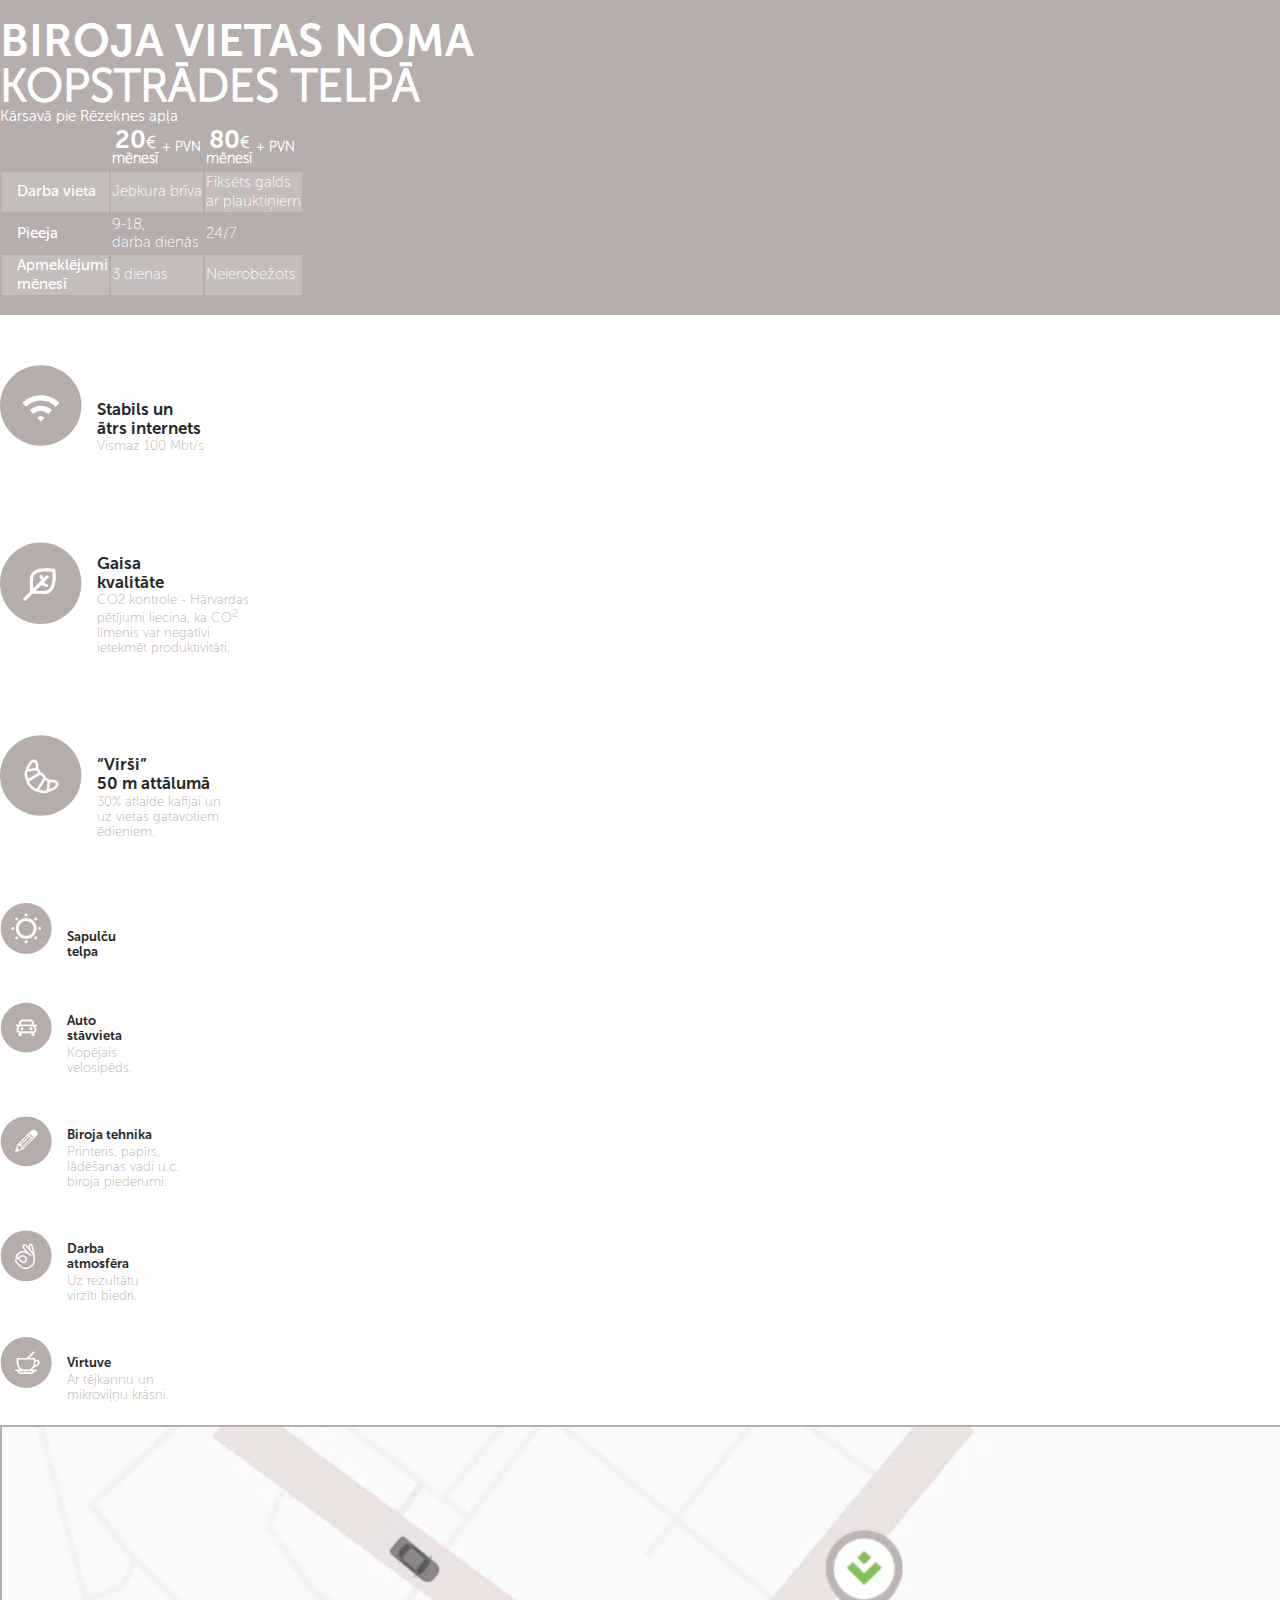
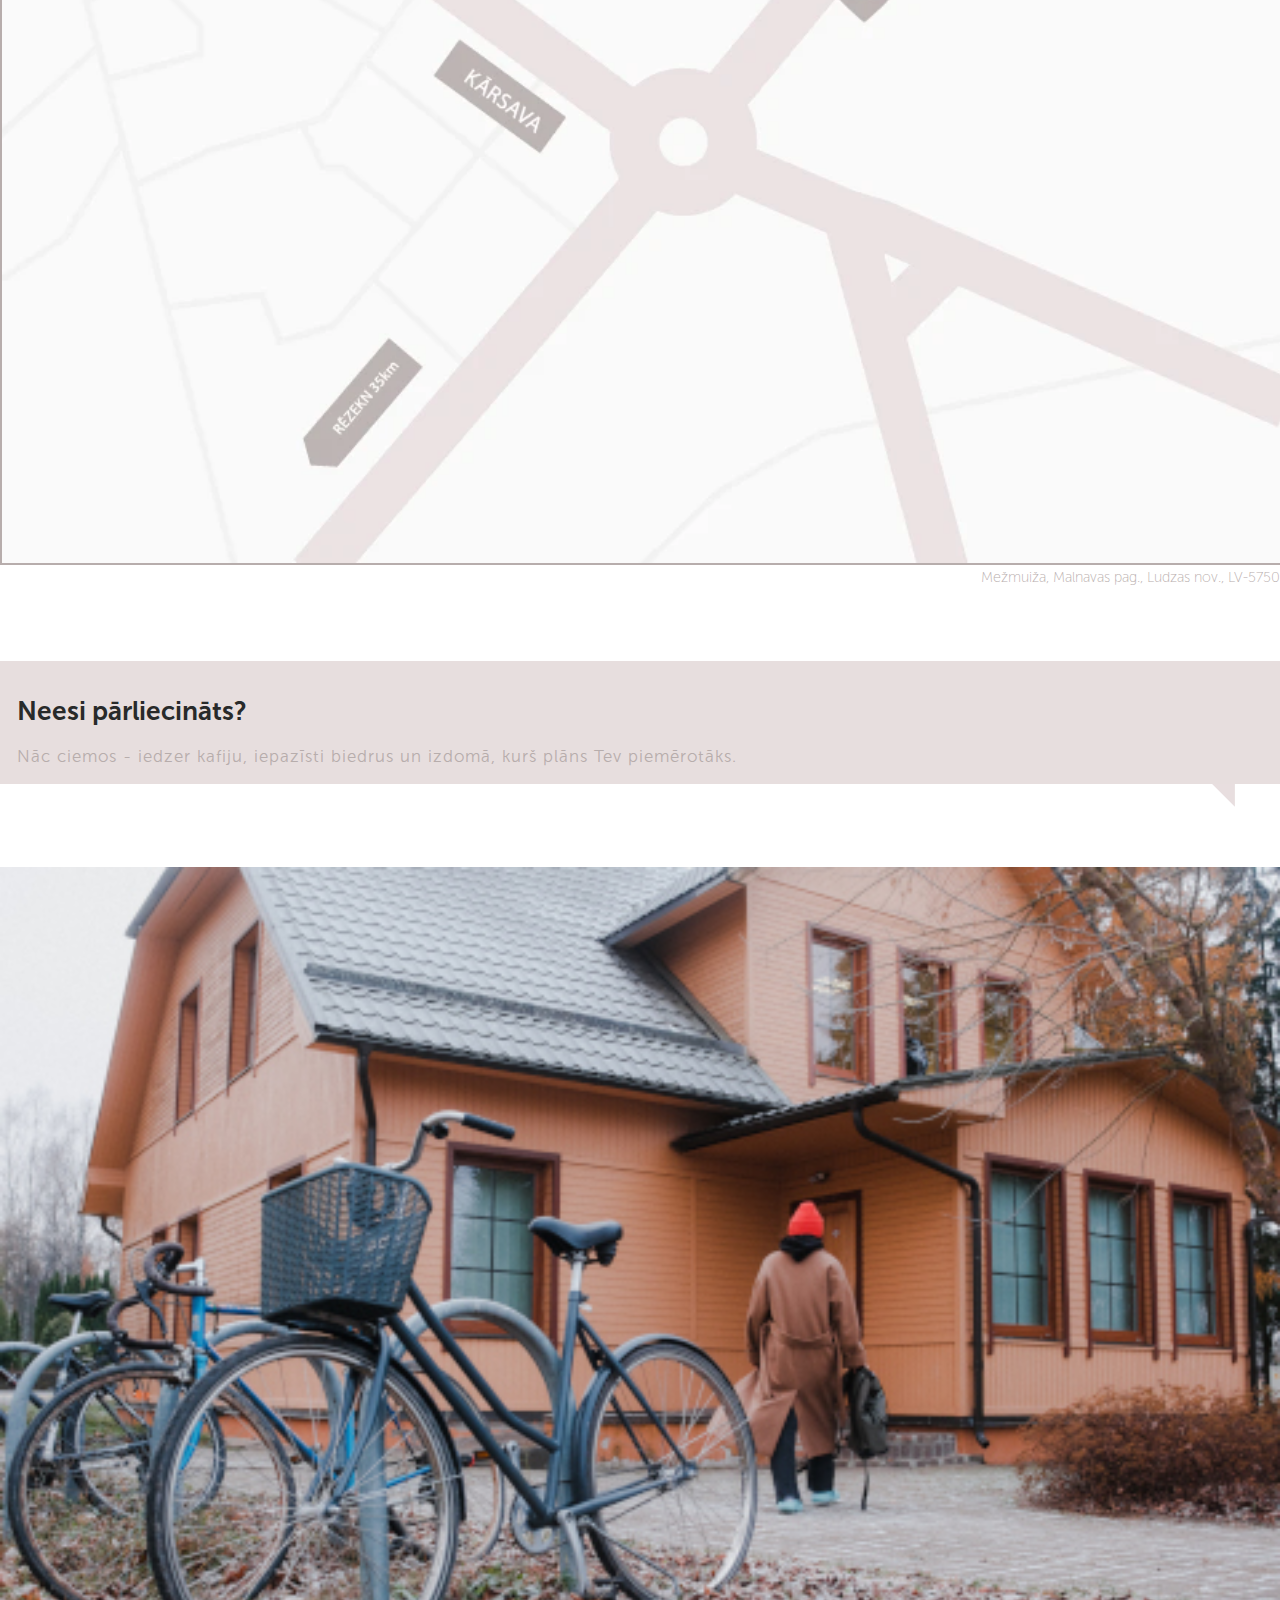
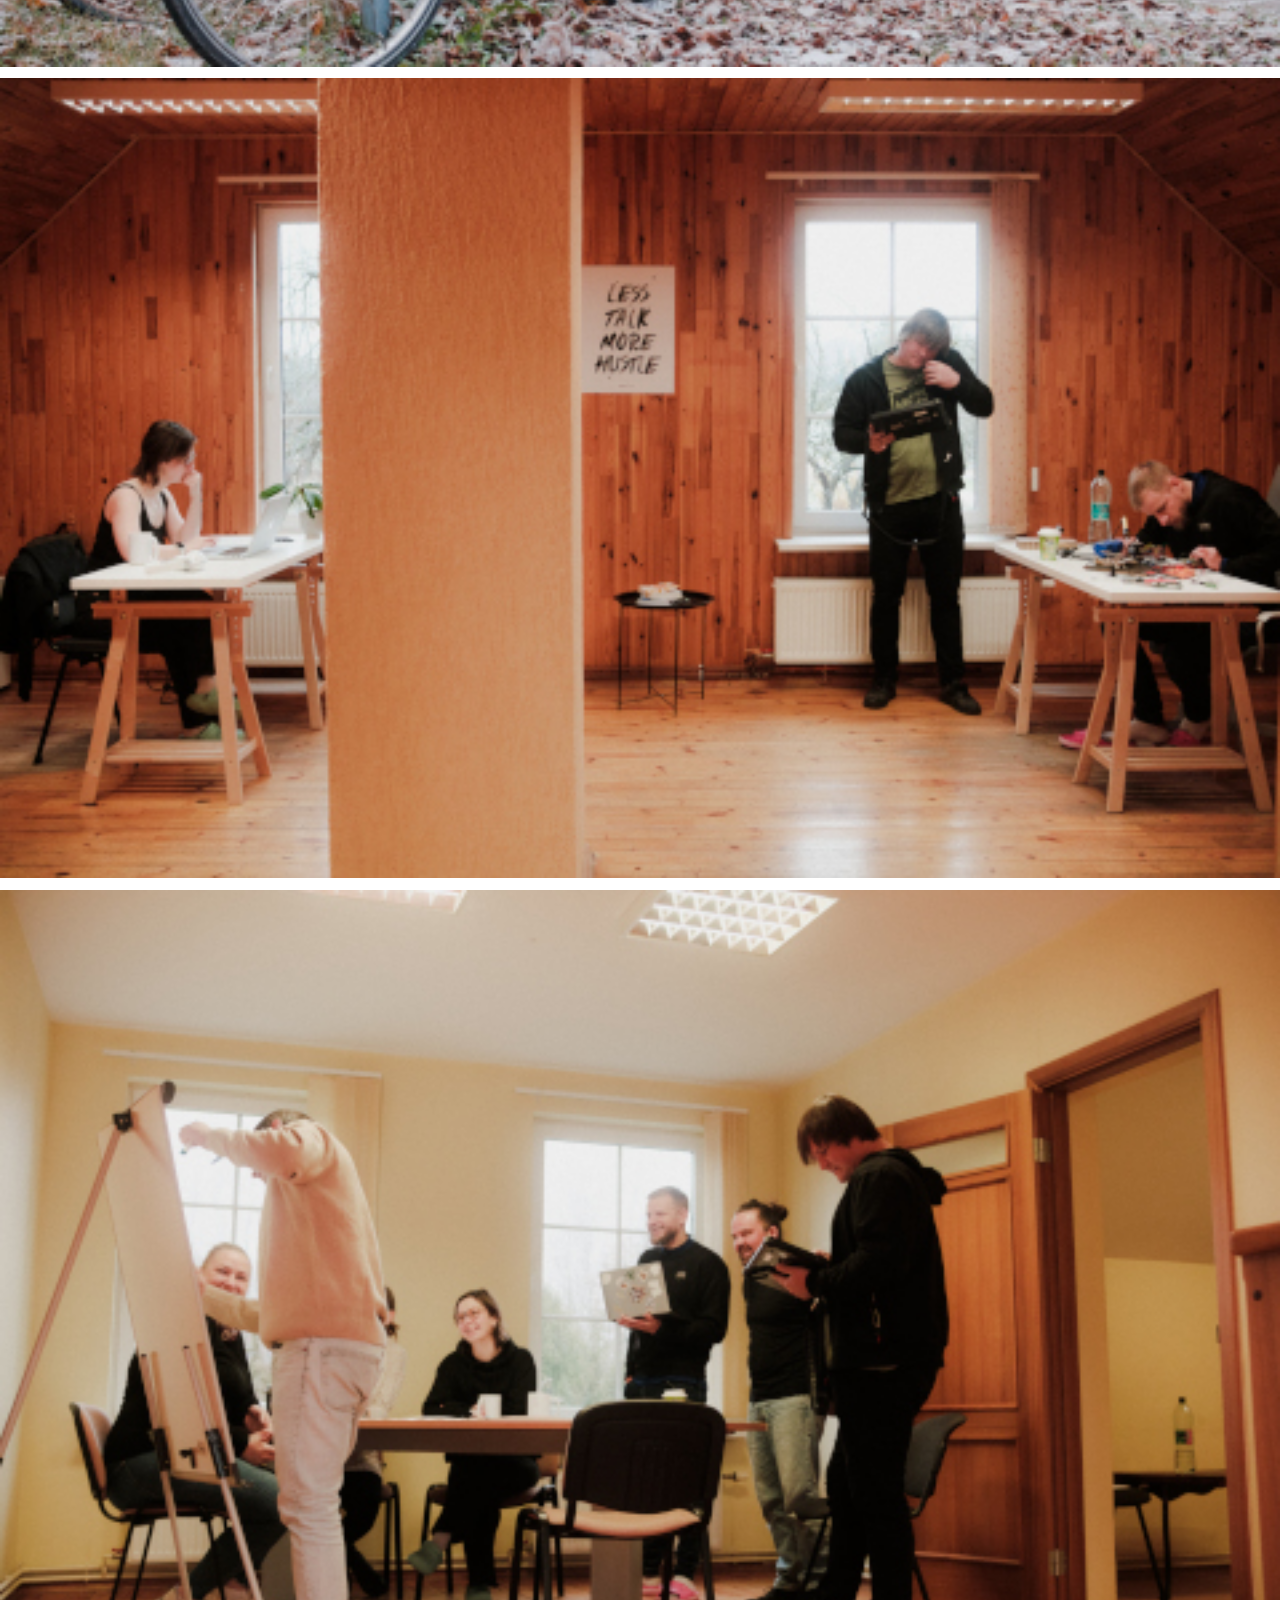
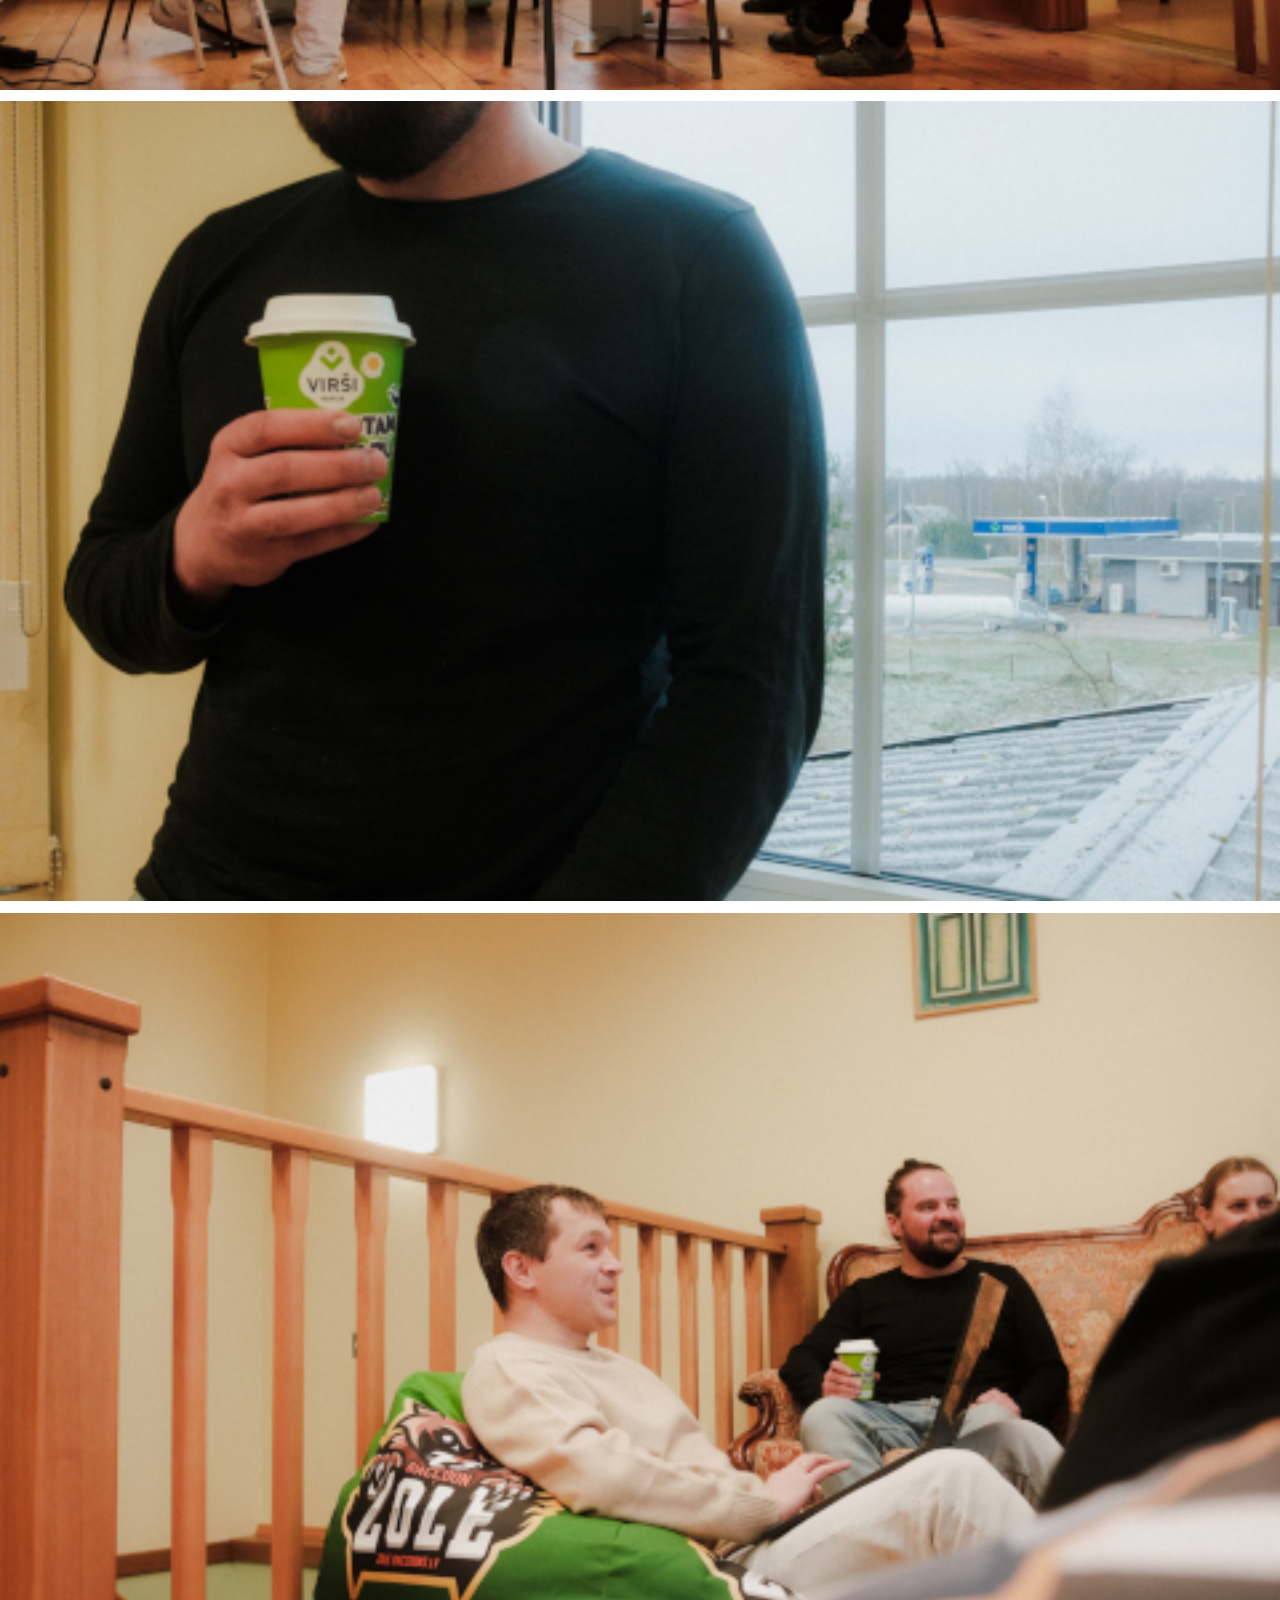
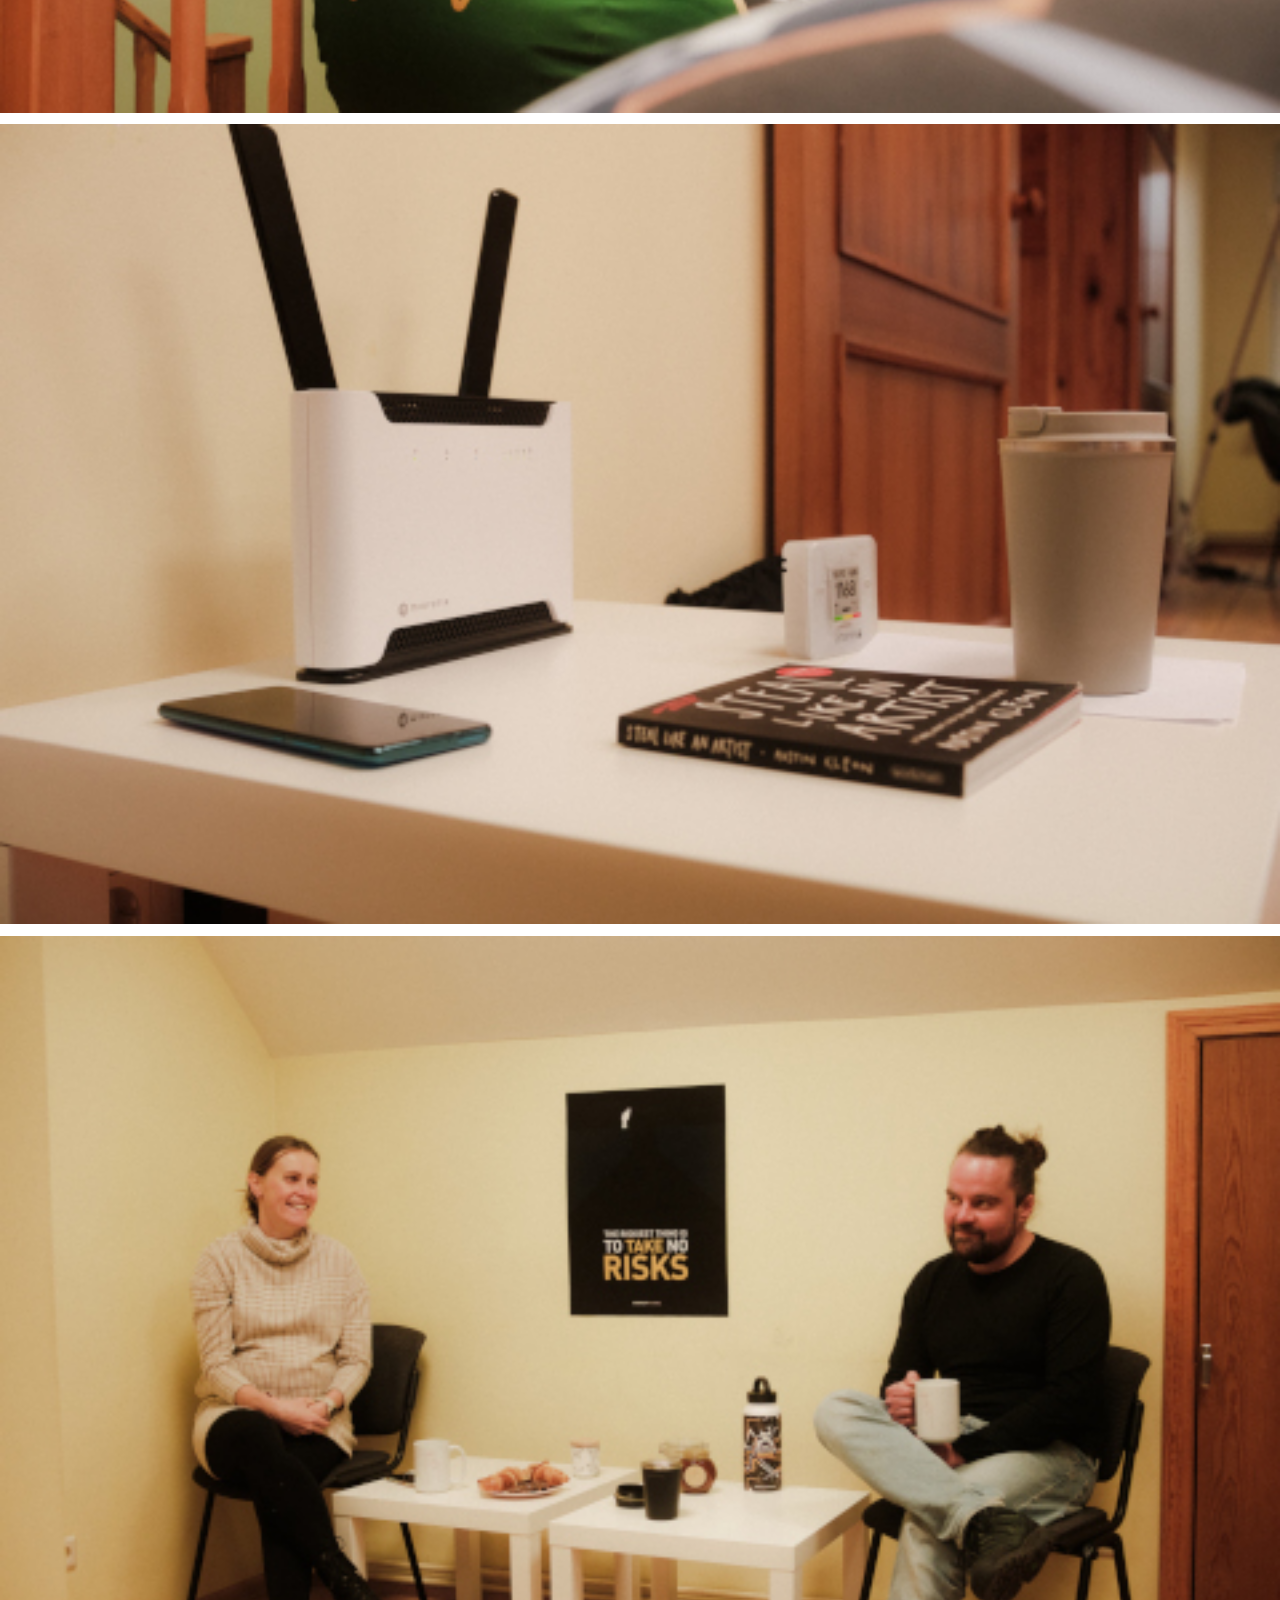
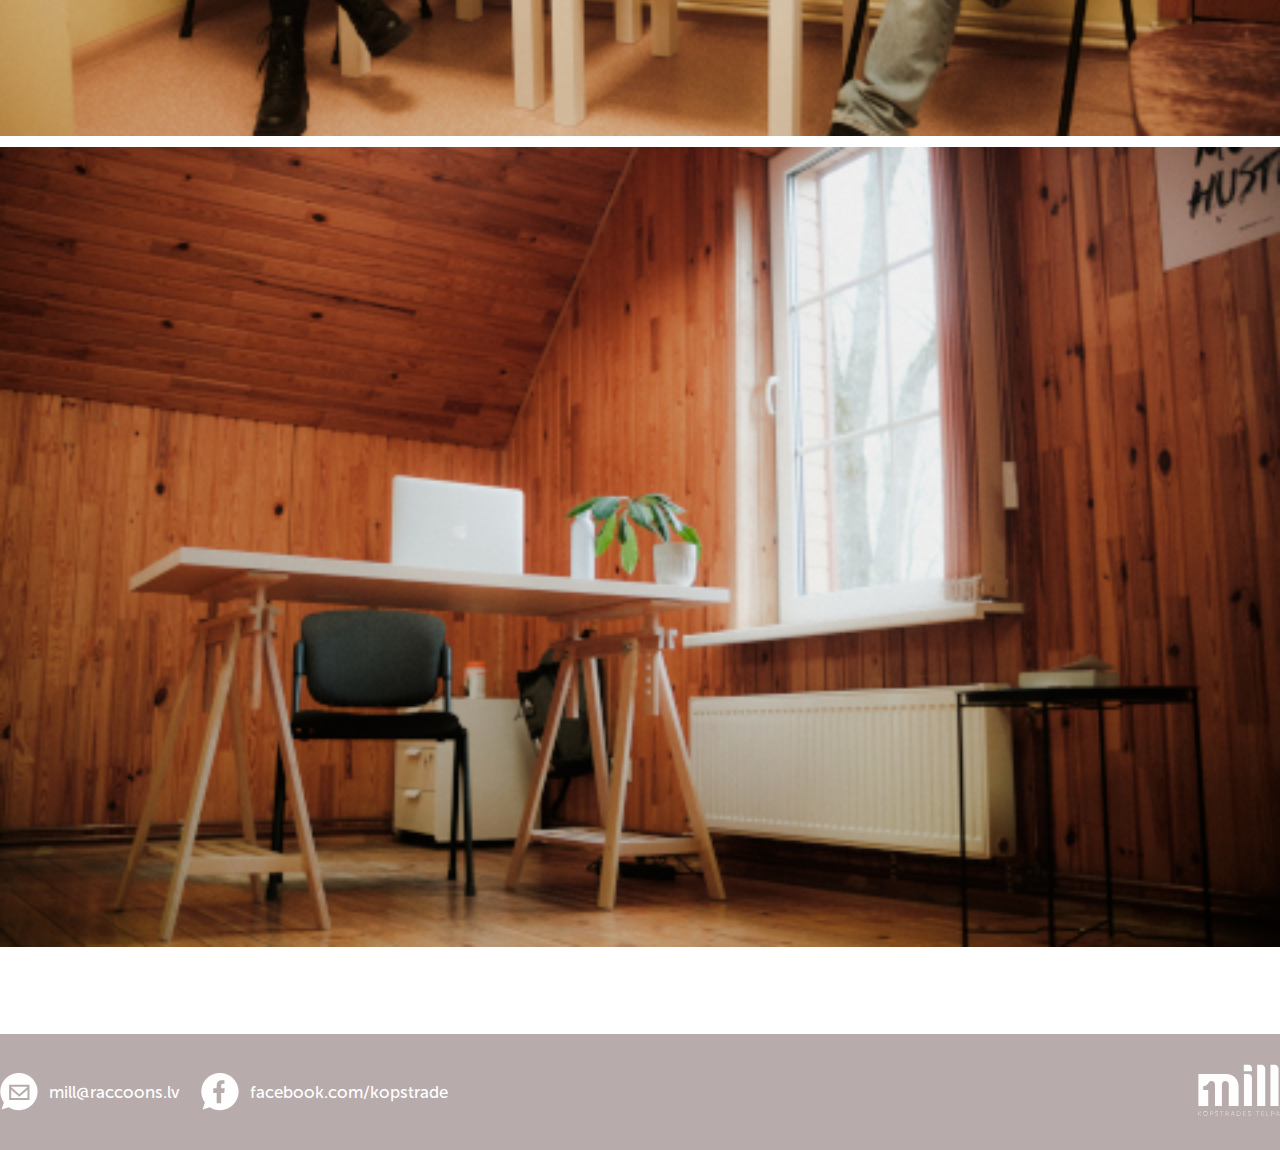
<file: docs/index.html>
<!DOCTYPE html>
<html lang="lv">

<head>
	<meta charset="utf-8" />
	<meta name="viewport" content="width=device-width, initial-scale=1">
	<link href="https://cdn.jsdelivr.net/npm/bootstrap@5.0.2/dist/css/bootstrap.min.css" rel="stylesheet"
		integrity="sha384-EVSTQN3/azprG1Anm3QDgpJLIm9Nao0Yz1ztcQTwFspd3yD65VohhpuuCOmLASjC" crossorigin="anonymous">
	<link rel="stylesheet" href="https://stackpath.bootstrapcdn.com/font-awesome/4.7.0/css/font-awesome.min.css">
	<link rel="stylesheet" type="text/css" href="./assets/css/style.css">
	<link rel="stylesheet" type="text/css" href="./assets/css/responsive-style.css">
	<link rel="icon" href="favicon.ico" type="image/x-icon" />
	<title>Biroja vietas noma Kārsavā</title>
</head>

<body>

	<section class="space-sec">
		<div class="container">
			<div class="row">
				<div class="col-12 col-md-7">
					<div class="space-col">
						<h1>Biroja vietas noma
						</h1>
						<h6>kopstrādes telpā</h6>
						<p>Kārsavā pie Rēzeknes apļa</p>
					</div>
				</div>

				<div class="col-12 col-md-5">
					<div class="upper-table-one">
						<table class="table">
							<thead>
								<tr>
									<th scope="col"></th>
									<th scope="col">
										<div class="space-inner1x">
											<div class="space-vpn1x">
												<h1>20<span>€</span></h1>
												<p>mēnesī</p>
											</div>
											<div class="space-vpn2x">
												<h6>+ PVN</h6>
											</div>
										</div>
									</th>
									<th scope="col">
										<div class="space-inner1x">
											<div class="space-vpn1x">
												<h1>80<span>€</span></h1>
												<p>mēnesī</p>
											</div>
											<div class="space-vpn2x">
												<h6>+ PVN</h6>
											</div>
										</div>
									</th>
								</tr>
							</thead>
							<tbody>
								<tr>
									<td>Darba vieta</td>
									<td>Jebkura brīva</td>
									<td>Fiksēts galds <br> ar plauktiņiem</td>
								</tr>
								<tr>
									<td>Pieeja</td>
									<td>9-18, <br> darba dienās</td>
									<td>24/7</td>
								</tr>
								<tr>
									<td>Apmeklējumi <br> mēnesī</td>
									<td>3 dienas</td>
									<td>Neierobežots</td>
								</tr>
							</tbody>
						</table>
					</div>
				</div>
			</div>
		</div>
	</section>

	<section class="co-working-sec">
		<div class="container">
			<div class="row">
				<div class="col-12 col-md-7">
					<div class="row">
						<div class="col-6 col-md-7">
							<div class="co-working-col1x">
								<div class="co-working-img">
									<img src="./assets/images/icon1.svg" alt="">
								</div>
								<div class="co-working-content">
									<h6>Stabils un <br> ātrs internets</h6>
									<p>Vismaz 100 Mbt/s</p>
								</div>
							</div>

							<div class="co-working-col1x">
								<div class="co-working-img">
									<img src="./assets/images/icon2.svg" alt="">
								</div>
								<div class="co-working-content">
									<h6>Gaisa <br>
										kvalitāte</h6>
									<p>CO2 kontrole - Hārvardas <br> pētījumi liecina, ka CO<sup>2</sup> <br> līmenis
										var negatīvi <br>
										ietekmēt produktivitāti.</p>
								</div>
							</div>

							<div class="co-working-col1x">
								<div class="co-working-img">
									<img src="./assets/images/icon3.svg" alt="">
								</div>
								<div class="co-working-content">
									<h6>“Virši” <br>
										50 m attālumā</h6>
									<p>30% atlaide kafijai un <br>
										uz vietas gatavotiem <br> ēdieniem.
									</p>
								</div>
							</div>

						</div>

						<div class="col-6 col-md-5">
							<div class="co-working-col1x co-working-col1x1x">
								<div class="co-working-img">
									<img src="./assets/images/icon4.svg" alt="">
								</div>
								<div class="co-working-content">
									<h6>Sapulču <br> telpa</h6>
								</div>
							</div>

							<div class="co-working-col1x co-working-col1x1x">
								<div class="co-working-img">
									<img src="./assets/images/icon5.svg" alt="">
								</div>
								<div class="co-working-content">
									<h6>Auto <br>
										stāvvieta</h6>
									<p>
										Kopējais <br> velosipēds.
									</p>
								</div>
							</div>

							<div class="co-working-col1x co-working-col1x1x">
								<div class="co-working-img">
									<img src="./assets/images/icon6.svg" alt="">
								</div>
								<div class="co-working-content">
									<h6>Biroja tehnika</h6>
									<p>
										Printeris, papīrs, <br> lādēšanas vadi u.c. <br> biroja piederumi.
									</p>
								</div>
							</div>

							<div class="co-working-col1x co-working-col1x1x">
								<div class="co-working-img">
									<img src="./assets/images/icon7.svg" alt="">
								</div>
								<div class="co-working-content">
									<h6>Darba <br>
										atmosfēra</h6>
									<p>
										Uz rezultātu <br>
										virzīti biedri.
									</p>
								</div>
							</div>

							<div class="co-working-col1x co-working-col1x1x">
								<div class="co-working-img">
									<img src="./assets/images/icon8.svg" alt="">
								</div>
								<div class="co-working-content">
									<h6>Virtuve</h6>
									<p>
										Ar tējkannu un <br> mikroviļņu krāsni.
									</p>
								</div>
							</div>
						</div>
					</div>
				</div>

				<div class="col-12 col-md-5">
					<div class="co-working-map">
						<a href='https://maps.app.goo.gl/WZhxs4LNFMpzgZjU9'><img id="img" src="./assets/images/map.svg" alt="">
						<script>
							(function () {
								var url = 'assets/map-animated.webp'
								var img = new Image();
								img.onload = function () {
									document.getElementById('img').srcset = url;
								};
								img.src = url;
							})();
						</script>
						<span>Mežmuiža, Malnavas pag., Ludzas nov., LV-5750</span>
						</a>
					</div>

					<div class="n-sure-col">
						<img class="n-sure-layer" src="./assets/images/layer.svg" alt="">
						<div class="n-sure-inner1x">
							<h1>Neesi pārliecināts?</h1>
							<p>Nāc ciemos - iedzer kafiju,
								iepazīsti biedrus un izdomā,
								kurš plāns Tev piemērotāks. </p>
						</div>
						<!--<div class="n-sure-inner2x">
							<a href="https://wa.me/+37128308338" class="w-btn">
								<img src="./assets/images/whatsapp.svg" alt="">
								Whats app <br> click to chat
							</a>
						</div>-->
					</div>
				</div>
			</div>
		</div>
	</section>


	<section class="img-sec">
		<div class="container">
			<div class="row">


				<!-- console.info( ['010', '015','030', '040', '045', '050', '060', '101'].map (v)-> """
				<div class="col-6 col-md-3">
					<div class="img-col">
		<a data-fslightbox="gallery" href='images/#{v}-sm.jpg'><img src="images/#{v}-sm.jpg" alt=""></a>
					</div>
				</div>"""
.join "\n" ) -->

<div class="col-6 col-md-3">
	<div class="img-col">
<a data-fslightbox="gallery" href='images/010.jpg'><img src="images/010-sm.jpg" alt=""></a>
	</div>
</div>
<div class="col-6 col-md-3">
	<div class="img-col">
<a data-fslightbox="gallery" href='images/030.jpg'><img src="images/030-sm.jpg" alt=""></a>
	</div>
</div>
<div class="col-6 col-md-3">
	<div class="img-col">
<a data-fslightbox="gallery" href='images/040.jpg'><img src="images/040-sm.jpg" alt=""></a>
	</div>
</div>
<div class="col-6 col-md-3">
	<div class="img-col">
<a data-fslightbox="gallery" href='images/045.jpg'><img src="images/045-sm.jpg" alt=""></a>
	</div>
</div>
<div class="col-6 col-md-3">
	<div class="img-col">
<a data-fslightbox="gallery" href='images/050.jpg'><img src="images/050-sm.jpg" alt=""></a>
	</div>
</div>
<div class="col-6 col-md-3">
	<div class="img-col">
<a data-fslightbox="gallery" href='images/060.jpg'><img src="images/060-sm.jpg" alt=""></a>
	</div>
</div>
<div class="col-6 col-md-3">
	<div class="img-col">
<a data-fslightbox="gallery" href='images/015.jpg'><img src="images/015-sm.jpg" alt=""></a>
	</div>
</div>
<div class="col-6 col-md-3">
	<div class="img-col">
<a data-fslightbox="gallery" href='images/101.jpg'><img src="images/101-sm.jpg" alt=""></a>
	</div>
</div>
		
		

			</div>
		</div>
	</section>



	<footer class="footer-sec">
		<div class="container">
			<div class="row">
				<div class="col-12">
					<div class="footer-inner">
						<div class="social-inner">
							<a href="mailto:mill@raccoons.lv">
								<img src="./assets/images/mail.svg" alt="">
								mill@raccoons.lv
							</a>
							<!--
							<a href="https://wa.me/+37128308338">
								<img src="./assets/images/whatsapp1x.svg" alt="">
								<span>
									<h6> 28 308 338 </h6>
									<p> Whatsapp </p>
								</span>
							</a>-->
							<a href="https://www.facebook.com/kopstrade">
								<img src="./assets/images/fb.svg" alt="">
								facebook.com/kopstrade
							</a>
						</div>
						<div class="f-logo">
							<a href="">
								<img src="./assets/images/f-logo.svg" alt="">
							</a>
						</div>
					</div>
				</div>
			</div>
		</div>
	</footer>


	<script src="assets/fslightbox.js"></script>
</body>

</html>
</file>
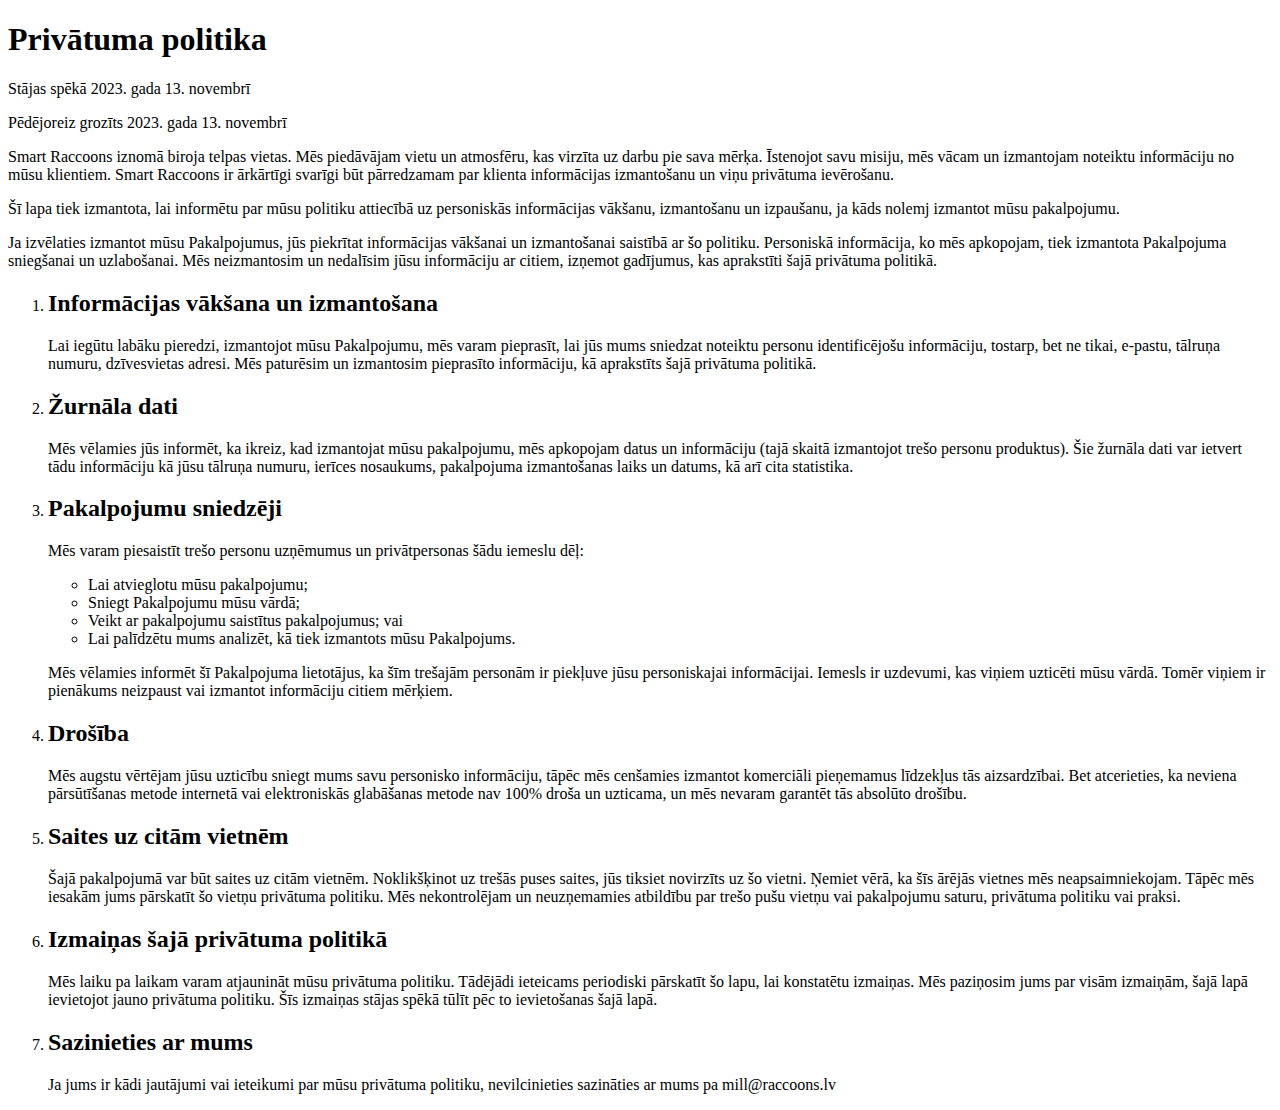
<file: docs/legal/privacy-policy/lv/index.html>
<!DOCTYPE html>
<html lang="lv">
  <head>
    <title>Privātuma politika</title>
    <meta content='text/html;charset=utf-8' http-equiv='Content-Type'>
  </head>
  <body>
    <h1>Privātuma politika</h1>
    <p>
    Stājas spēkā 2023. gada 13. novembrī
    </p>
    <p>
    Pēdējoreiz grozīts 2023. gada 13. novembrī
    </p>

    <p>
      Smart Raccoons iznomā biroja telpas vietas.
      Mēs piedāvājam vietu un atmosfēru, kas virzīta uz darbu pie sava mērķa.
      Īstenojot savu misiju, mēs vācam un izmantojam noteiktu informāciju no mūsu klientiem. Smart Raccoons ir ārkārtīgi svarīgi būt pārredzamam par klienta informācijas izmantošanu un viņu privātuma ievērošanu.
    </p>



    <p>
      Šī lapa tiek izmantota, lai informētu par mūsu politiku attiecībā uz personiskās informācijas vākšanu, izmantošanu un izpaušanu, ja kāds nolemj izmantot mūsu pakalpojumu.
      </p>
      <p>
      Ja izvēlaties izmantot mūsu Pakalpojumus, jūs piekrītat informācijas vākšanai un izmantošanai saistībā ar šo politiku. Personiskā informācija, ko mēs apkopojam, tiek izmantota Pakalpojuma sniegšanai un uzlabošanai. Mēs neizmantosim un nedalīsim jūsu informāciju ar citiem, izņemot gadījumus, kas aprakstīti šajā privātuma politikā.
      </p>
    
    <ol>
      <li>
      <h2>Informācijas vākšana un izmantošana</h2>
      <p>
      Lai iegūtu labāku pieredzi, izmantojot mūsu Pakalpojumu, mēs varam pieprasīt, lai jūs mums sniedzat noteiktu personu identificējošu informāciju, tostarp, bet ne tikai, e-pastu, tālruņa numuru, dzīvesvietas adresi. Mēs paturēsim un izmantosim pieprasīto informāciju, kā aprakstīts šajā privātuma politikā.
      </p>
    </li>
    <li>
      <h2>Žurnāla dati</h2>
      <p>
      Mēs vēlamies jūs informēt, ka ikreiz, kad izmantojat mūsu pakalpojumu, mēs apkopojam datus un informāciju (tajā skaitā izmantojot trešo personu produktus). Šie žurnāla dati var ietvert tādu informāciju kā jūsu tālruņa numuru, ierīces nosaukums, pakalpojuma izmantošanas laiks un datums, kā arī cita statistika.
      </p>
      
</li>
      <li>
      <h2>Pakalpojumu sniedzēji</h2>
      <p>
      Mēs varam piesaistīt trešo personu uzņēmumus un privātpersonas šādu iemeslu dēļ:
      </p>
      <ul>
      <li>Lai atvieglotu mūsu pakalpojumu;</li>
      <li>Sniegt Pakalpojumu mūsu vārdā;</li>
      <li>Veikt ar pakalpojumu saistītus pakalpojumus; vai</li>
      <li>Lai palīdzētu mums analizēt, kā tiek izmantots mūsu Pakalpojums.</li>
      </ul>
      <p>
      Mēs vēlamies informēt šī Pakalpojuma lietotājus, ka šīm trešajām personām ir piekļuve jūsu personiskajai informācijai. Iemesls ir uzdevumi, kas viņiem uzticēti mūsu vārdā. Tomēr viņiem ir pienākums neizpaust vai izmantot informāciju citiem mērķiem.
      </p>
    </li>

      <li>
      <h2>Drošība</h2>
      <p>
      Mēs augstu vērtējam jūsu uzticību sniegt mums savu personisko informāciju, tāpēc mēs cenšamies izmantot komerciāli pieņemamus līdzekļus tās aizsardzībai. Bet atcerieties, ka neviena pārsūtīšanas metode internetā vai elektroniskās glabāšanas metode nav 100% droša un uzticama, un mēs nevaram garantēt tās absolūto drošību.
      </p>
      
      </li>
      <li>

      <h2>Saites uz citām vietnēm</h2>
      <p>
      Šajā pakalpojumā var būt saites uz citām vietnēm. Noklikšķinot uz trešās puses saites, jūs tiksiet novirzīts uz šo vietni. Ņemiet vērā, ka šīs ārējās vietnes mēs neapsaimniekojam. Tāpēc mēs iesakām jums pārskatīt šo vietņu privātuma politiku. Mēs nekontrolējam un neuzņemamies atbildību par trešo pušu vietņu vai pakalpojumu saturu, privātuma politiku vai praksi.
      </p>
      </li>
      <li>
      
      <h2>Izmaiņas šajā privātuma politikā</h2>
      <p>
      Mēs laiku pa laikam varam atjaunināt mūsu privātuma politiku. Tādējādi ieteicams periodiski pārskatīt šo lapu, lai konstatētu izmaiņas. Mēs paziņosim jums par visām izmaiņām, šajā lapā ievietojot jauno privātuma politiku. Šīs izmaiņas stājas spēkā tūlīt pēc to ievietošanas šajā lapā.
      </p>
      </li>
      <li>
      <h2>Sazinieties ar mums</h2>
      <p>
        Ja jums ir kādi jautājumi vai ieteikumi par mūsu privātuma politiku, nevilcinieties sazināties ar mums pa mill@raccoons.lv
      </p>
      
    </li>
    </ol>














  </body>
</html>
</file>
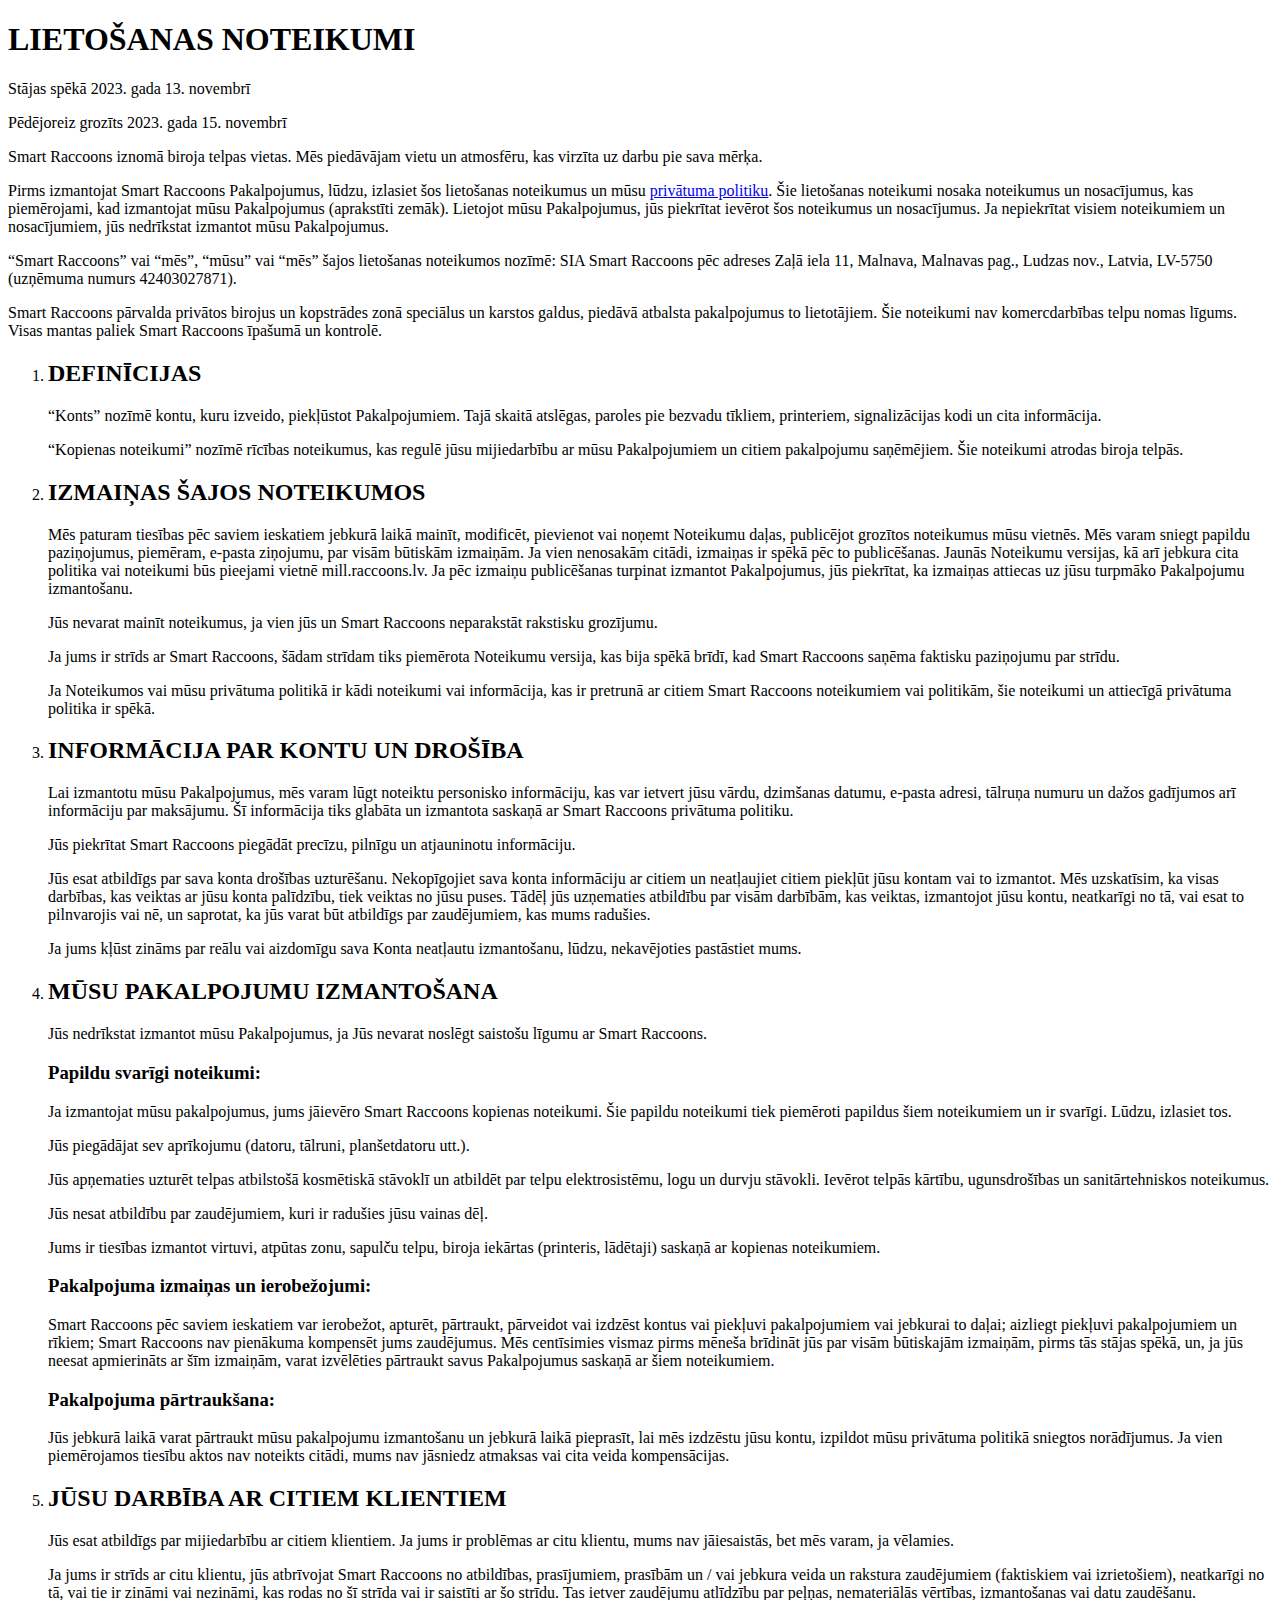
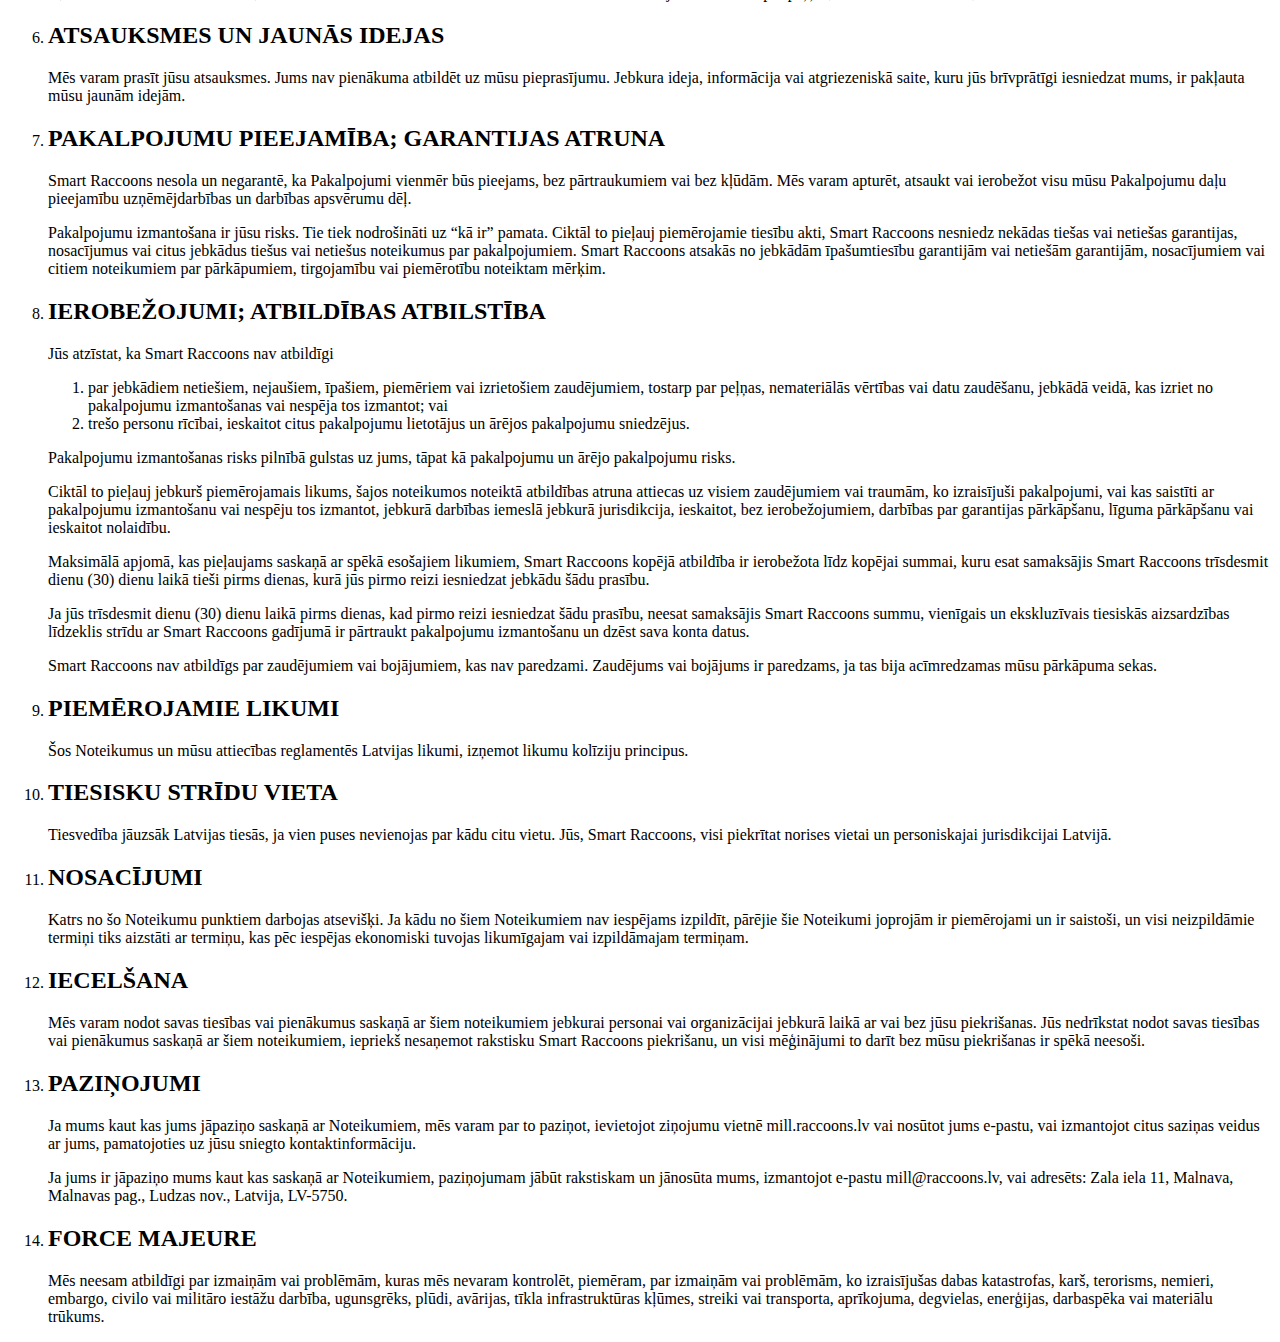
<file: docs/legal/terms-of-service/lv/index.html>
<!DOCTYPE html>
<html lang="lv">
  <head>
    <title>Lietošanas noteikumi</title>
    <meta content='text/html;charset=utf-8' http-equiv='Content-Type'>
  </head>
  <body>
    <h1>LIETOŠANAS NOTEIKUMI</h1>
    <p>
    Stājas spēkā 2023. gada 13. novembrī
    </p>
    <p>
    Pēdējoreiz grozīts 2023. gada 15. novembrī
    </p>
    <p>
      Smart Raccoons iznomā biroja telpas vietas.
      Mēs piedāvājam vietu un atmosfēru, kas virzīta uz darbu pie sava mērķa.
    </p>
    <p>
        Pirms izmantojat Smart Raccoons Pakalpojumus, lūdzu, izlasiet šos lietošanas noteikumus un mūsu <a href='../../privacy-policy/lv/'>privātuma politiku</a>. Šie lietošanas noteikumi nosaka noteikumus un nosacījumus, kas piemērojami, kad izmantojat mūsu Pakalpojumus (aprakstīti zemāk). Lietojot mūsu Pakalpojumus, jūs piekrītat ievērot šos noteikumus un nosacījumus. Ja nepiekrītat visiem noteikumiem un nosacījumiem, jūs nedrīkstat izmantot mūsu Pakalpojumus.
    </p>
    <p>
      “Smart Raccoons” vai “mēs”, “mūsu” vai “mēs” šajos lietošanas noteikumos nozīmē: SIA Smart Raccoons pēc adreses Zaļā iela 11, Malnava, Malnavas pag., Ludzas nov., Latvia, LV-5750 (uzņēmuma numurs 42403027871).
    </p>
    <p>
      Smart Raccoons pārvalda privātos birojus un kopstrādes zonā speciālus un karstos galdus, piedāvā atbalsta pakalpojumus to lietotājiem. Šie noteikumi nav komercdarbības telpu nomas līgums. Visas mantas paliek Smart Raccoons īpašumā un kontrolē.
    </p>


  <ol>
    <li>
    <h2>DEFINĪCIJAS</h2>
    <p>
      “Konts” nozīmē kontu, kuru izveido, piekļūstot Pakalpojumiem. Tajā skaitā atslēgas, paroles pie bezvadu tīkliem, printeriem, signalizācijas kodi un cita informācija.
    </p>
    <p>
    “Kopienas noteikumi” nozīmē rīcības noteikumus, kas regulē jūsu mijiedarbību ar mūsu Pakalpojumiem un citiem pakalpojumu saņēmējiem. Šie noteikumi atrodas biroja telpās.
    </p>

  </li>
  <li>

    <h2>IZMAIŅAS ŠAJOS NOTEIKUMOS</h2>
    <p>
    Mēs paturam tiesības pēc saviem ieskatiem jebkurā laikā mainīt, modificēt, pievienot vai noņemt Noteikumu daļas, publicējot grozītos noteikumus mūsu vietnēs. Mēs varam sniegt papildu paziņojumus, piemēram, e-pasta ziņojumu, par visām būtiskām izmaiņām. Ja vien nenosakām citādi, izmaiņas ir spēkā pēc to publicēšanas. Jaunās Noteikumu versijas, kā arī jebkura cita politika vai noteikumi būs pieejami vietnē mill.raccoons.lv. Ja pēc izmaiņu publicēšanas turpinat izmantot Pakalpojumus, jūs piekrītat, ka izmaiņas attiecas uz jūsu turpmāko Pakalpojumu izmantošanu.
    </p>
    <p>
      Jūs nevarat mainīt noteikumus, ja vien jūs un Smart Raccoons neparakstāt rakstisku grozījumu.
    </p>
    
<p>
Ja jums ir strīds ar Smart Raccoons, šādam strīdam tiks piemērota Noteikumu versija, kas bija spēkā brīdī, kad Smart Raccoons saņēma faktisku paziņojumu par strīdu.
</p>
<p>
Ja Noteikumos vai mūsu privātuma politikā ir kādi noteikumi vai informācija, kas ir pretrunā ar citiem Smart Raccoons noteikumiem vai politikām, šie noteikumi un attiecīgā privātuma politika ir spēkā.
</p>

</li>
<li>

<h2>INFORMĀCIJA PAR KONTU UN DROŠĪBA</h2>
<p>
Lai izmantotu mūsu Pakalpojumus, mēs varam lūgt noteiktu personisko informāciju, kas var ietvert jūsu vārdu, dzimšanas datumu, e-pasta adresi, tālruņa numuru un dažos gadījumos arī informāciju par maksājumu. Šī informācija tiks glabāta un izmantota saskaņā ar Smart Raccoons privātuma politiku.
</p>
<p>
  Jūs piekrītat Smart Raccoons piegādāt precīzu, pilnīgu un atjauninotu informāciju.
</p>
<p>
Jūs esat atbildīgs par sava konta drošības uzturēšanu. Nekopīgojiet sava konta informāciju ar citiem un neatļaujiet citiem piekļūt jūsu kontam vai to izmantot. Mēs uzskatīsim, ka visas darbības, kas veiktas ar jūsu konta palīdzību, tiek veiktas no jūsu puses. Tādēļ jūs uzņematies atbildību par visām darbībām, kas veiktas, izmantojot jūsu kontu, neatkarīgi no tā, vai esat to pilnvarojis vai nē, un saprotat, ka jūs varat būt atbildīgs par zaudējumiem, kas mums radušies.
</p>
<p>
  Ja jums kļūst zināms par reālu vai aizdomīgu sava Konta neatļautu izmantošanu, lūdzu, nekavējoties pastāstiet mums.
</p>


</li>
<li>

<h2>MŪSU PAKALPOJUMU IZMANTOŠANA</h2>
<p>
  Jūs nedrīkstat izmantot mūsu Pakalpojumus, ja Jūs nevarat noslēgt saistošu līgumu ar Smart Raccoons.
</p>
<h3>Papildu svarīgi noteikumi:</h3>
<p>
  Ja izmantojat mūsu pakalpojumus, jums jāievēro Smart Raccoons kopienas noteikumi. Šie papildu noteikumi tiek piemēroti papildus šiem noteikumiem un ir svarīgi. Lūdzu, izlasiet tos.
</p>
<p>
  Jūs piegādājat sev aprīkojumu (datoru, tālruni, planšetdatoru utt.).
</p>
<p>
  Jūs apņematies uzturēt telpas atbilstošā kosmētiskā stāvoklī un atbildēt par telpu elektrosistēmu, logu un durvju stāvokli. Ievērot telpās kārtību, ugunsdrošības un sanitārtehniskos noteikumus.
</p>
<p>
  Jūs nesat atbildību par zaudējumiem, kuri ir radušies jūsu vainas dēļ.
</p>
<p>
  Jums ir tiesības izmantot virtuvi, atpūtas zonu, sapulču telpu, biroja iekārtas (printeris, lādētaji) saskaņā ar kopienas noteikumiem.
</p>

<h3>Pakalpojuma izmaiņas un ierobežojumi:</h3>
<p>
  Smart Raccoons pēc saviem ieskatiem var ierobežot, apturēt, pārtraukt, pārveidot vai izdzēst kontus vai piekļuvi pakalpojumiem vai jebkurai to daļai; aizliegt piekļuvi pakalpojumiem un rīkiem; Smart Raccoons nav pienākuma kompensēt jums zaudējumus. Mēs centīsimies vismaz pirms mēneša brīdināt jūs par visām būtiskajām izmaiņām, pirms tās stājas spēkā, un, ja jūs neesat apmierināts ar šīm izmaiņām, varat izvēlēties pārtraukt savus Pakalpojumus saskaņā ar šiem noteikumiem.


</p>

<h3>Pakalpojuma pārtraukšana:</h3>
<p>
  Jūs jebkurā laikā varat pārtraukt mūsu pakalpojumu izmantošanu un jebkurā laikā pieprasīt, lai mēs izdzēstu jūsu kontu, izpildot mūsu privātuma politikā sniegtos norādījumus. Ja vien piemērojamos tiesību aktos nav noteikts citādi, mums nav jāsniedz atmaksas vai cita veida kompensācijas.
</p>



</li>
<li>




<h2>JŪSU DARBĪBA AR CITIEM KLIENTIEM</h2>
<p>
  Jūs esat atbildīgs par mijiedarbību ar citiem klientiem. Ja jums ir problēmas ar citu klientu, mums nav jāiesaistās, bet mēs varam, ja vēlamies.
</p>
<p>
  Ja jums ir strīds ar citu klientu, jūs atbrīvojat Smart Raccoons no atbildības, prasījumiem, prasībām un / vai jebkura veida un rakstura zaudējumiem (faktiskiem vai izrietošiem), neatkarīgi no tā, vai tie ir zināmi vai nezināmi, kas rodas no šī strīda vai ir saistīti ar šo strīdu. Tas ietver zaudējumu atlīdzību par peļņas, nemateriālās vērtības, izmantošanas vai datu zaudēšanu.
</p>
</li>
<li>
<h2>ATSAUKSMES UN JAUNĀS IDEJAS</h2>
<p>
    Mēs varam prasīt jūsu atsauksmes. Jums nav pienākuma atbildēt uz mūsu pieprasījumu. Jebkura ideja, informācija vai atgriezeniskā saite, kuru jūs brīvprātīgi iesniedzat mums, ir pakļauta mūsu jaunām idejām.
</p>
</li>
<li>

<h2>PAKALPOJUMU PIEEJAMĪBA; GARANTIJAS ATRUNA</h2>
<p>
  Smart Raccoons nesola un negarantē, ka Pakalpojumi vienmēr būs pieejams, bez pārtraukumiem vai bez kļūdām. Mēs varam apturēt, atsaukt vai ierobežot visu mūsu Pakalpojumu daļu pieejamību uzņēmējdarbības un darbības apsvērumu dēļ.
</p>
<p>
  Pakalpojumu izmantošana ir jūsu risks. Tie tiek nodrošināti uz “kā ir” pamata. Ciktāl to pieļauj piemērojamie tiesību akti, Smart Raccoons nesniedz nekādas tiešas vai netiešas garantijas, nosacījumus vai citus jebkādus tiešus vai netiešus noteikumus par pakalpojumiem. Smart Raccoons atsakās no jebkādām īpašumtiesību garantijām vai netiešām garantijām, nosacījumiem vai citiem noteikumiem par pārkāpumiem, tirgojamību vai piemērotību noteiktam mērķim.
</p>

</li>
<li>
<h2>IEROBEŽOJUMI; ATBILDĪBAS ATBILSTĪBA</h2>
<p>
  Jūs atzīstat, ka Smart Raccoons nav atbildīgi
</p>
<ol>
  <li>par jebkādiem netiešiem, nejaušiem, īpašiem, piemēriem vai izrietošiem zaudējumiem, tostarp par peļņas, nemateriālās vērtības vai datu zaudēšanu, jebkādā veidā, kas izriet no pakalpojumu izmantošanas vai nespēja tos izmantot; vai</li>
  <li>trešo personu rīcībai, ieskaitot citus pakalpojumu lietotājus un ārējos pakalpojumu sniedzējus.</li>
</ol>
<p>
  Pakalpojumu izmantošanas risks pilnībā gulstas uz jums, tāpat kā pakalpojumu un ārējo pakalpojumu risks.
</p>
<p>
  Ciktāl to pieļauj jebkurš piemērojamais likums, šajos noteikumos noteiktā atbildības atruna attiecas uz visiem zaudējumiem vai traumām, ko izraisījuši pakalpojumi, vai kas saistīti ar pakalpojumu izmantošanu vai nespēju tos izmantot, jebkurā darbības iemeslā jebkurā jurisdikcija, ieskaitot, bez ierobežojumiem, darbības par garantijas pārkāpšanu, līguma pārkāpšanu vai ieskaitot nolaidību.
</p>
<p>
  Maksimālā apjomā, kas pieļaujams saskaņā ar spēkā esošajiem likumiem, Smart Raccoons kopējā atbildība ir ierobežota līdz kopējai summai, kuru esat samaksājis Smart Raccoons trīsdesmit dienu (30) dienu laikā tieši pirms dienas, kurā jūs pirmo reizi iesniedzat jebkādu šādu prasību.
</p>
<p>
  Ja jūs trīsdesmit dienu (30) dienu laikā pirms dienas, kad pirmo reizi iesniedzat šādu prasību, neesat samaksājis Smart Raccoons summu, vienīgais un ekskluzīvais tiesiskās aizsardzības līdzeklis strīdu ar Smart Raccoons gadījumā ir pārtraukt pakalpojumu izmantošanu un dzēst sava konta datus.
</p>
<p>
  Smart Raccoons nav atbildīgs par zaudējumiem vai bojājumiem, kas nav paredzami. Zaudējums vai bojājums ir paredzams, ja tas bija acīmredzamas mūsu pārkāpuma sekas.
</p>

</li>
<li>

<h2>PIEMĒROJAMIE LIKUMI</h2>
<p>
  Šos Noteikumus un mūsu attiecības reglamentēs Latvijas likumi, izņemot likumu kolīziju principus.
</p>

</li>
<li>

<h2>TIESISKU STRĪDU VIETA</h2>
<p>
  Tiesvedība jāuzsāk Latvijas tiesās, ja vien puses nevienojas par kādu citu vietu. Jūs, Smart Raccoons, visi piekrītat norises vietai un personiskajai jurisdikcijai Latvijā.
<p>

</li>
<li>

<h2>NOSACĪJUMI</h2>
<p>
  Katrs no šo Noteikumu punktiem darbojas atsevišķi. Ja kādu no šiem Noteikumiem nav iespējams izpildīt, pārējie šie Noteikumi joprojām ir piemērojami un ir saistoši, un visi neizpildāmie termiņi tiks aizstāti ar termiņu, kas pēc iespējas ekonomiski tuvojas likumīgajam vai izpildāmajam termiņam.
</p>

</li>
<li>

<h2>IECELŠANA</h2>
<p>
Mēs varam nodot savas tiesības vai pienākumus saskaņā ar šiem noteikumiem jebkurai personai vai organizācijai jebkurā laikā ar vai bez jūsu piekrišanas. Jūs nedrīkstat nodot savas tiesības vai pienākumus saskaņā ar šiem noteikumiem, iepriekš nesaņemot rakstisku Smart Raccoons piekrišanu, un visi mēģinājumi to darīt bez mūsu piekrišanas ir spēkā neesoši.
</p>

</li>
<li>
<h2>PAZIŅOJUMI</h2>
<p>
  Ja mums kaut kas jums jāpaziņo saskaņā ar Noteikumiem, mēs varam par to paziņot, ievietojot ziņojumu vietnē mill.raccoons.lv vai nosūtot jums e-pastu, vai izmantojot citus saziņas veidus ar jums, pamatojoties uz jūsu sniegto kontaktinformāciju.
</p>
<p>
Ja jums ir jāpaziņo mums kaut kas saskaņā ar Noteikumiem, paziņojumam jābūt rakstiskam un jānosūta mums, izmantojot e-pastu mill@raccoons.lv, vai adresēts: Zala iela 11, Malnava, Malnavas pag., Ludzas nov., Latvija, LV-5750.
</p>
</li>
<li>
<h2>FORCE MAJEURE</h2>
<p>
Mēs neesam atbildīgi par izmaiņām vai problēmām, kuras mēs nevaram kontrolēt, piemēram, par izmaiņām vai problēmām, ko izraisījušas dabas katastrofas, karš, terorisms, nemieri, embargo, civilo vai militāro iestāžu darbība, ugunsgrēks, plūdi, avārijas, tīkla infrastruktūras kļūmes, streiki vai transporta, aprīkojuma, degvielas, enerģijas, darbaspēka vai materiālu trūkums.
</p>
</li>
</ol>














  </body>
</html>
</file>
<file: docs/assets/css/style.css>
@font-face {
    font-family: 'MuseoSans-100';
    src: url(../fonts/MuseoSans-100.otf);
}

@font-face {
    font-family: 'MuseoSans-100Italic';
    src: url(../fonts/MuseoSans-100Italic.otf);
}

@font-face {
    font-family: 'MuseoSans-300';
    src: url(../fonts/MuseoSans-300.otf);
}

@font-face {
    font-family: 'MuseoSans-300Italic';
    src: url(../fonts/MuseoSans-300Italic.otf);
}

@font-face {
    font-family: 'MuseoSans-700Italic';
    src: url(../fonts/MuseoSans-700Italic.otf);
}

@font-face {
    font-family: 'MuseoSans-900Italic';
    src: url(../fonts/MuseoSans-900Italic.otf);
}

@font-face {
    font-family: 'MuseoSans_500';
    src: url(../fonts/MuseoSans_500.otf);
}

@font-face {
    font-family: 'MuseoSans_500_Italic';
    src: url(../fonts/MuseoSans_500_Italic.otf);
}

@font-face {
    font-family: 'MuseoSans_700';
    src: url(../fonts/MuseoSans_700.otf);
}

@font-face {
    font-family: 'MuseoSans_900';
    src: url(../fonts/MuseoSans_900.otf);
}

body,
html {
    margin: 0;
    font-size: 16px;
    overflow-x: hidden;
    background: #fff;
}

ul,
ol {
    list-style: none;
    padding: 0;
    margin: 0;
}

input:focus,
button:focus,
textarea:focus {
    outline: none;
}

img {
    max-width: 100%;
}

a:hover,
a:focus {
    text-decoration: none;
}

a {
    text-decoration: none;
}

.space-sec {
    background: #B7ADAC;
    padding: 1.25rem 0 1.25rem 0;
}

.space-sec .row {
    align-items: end;
}

.space-col h1 {
    font-size: 3rem;
    text-transform: uppercase;
    color: #ffffff;
    font-family: 'MuseoSans_700';
    margin: 0;
    line-height: 1;
}

.space-col h6 {
    font-size: 3rem;
    text-transform: uppercase;
    color: #ffffff;
    font-family: 'MuseoSans-300';
    margin: 0;
    line-height: 1;
}
.space-col p {
    font-size: 1rem;
    color: #ffffff;
    font-family: 'MuseoSans-300';
    margin: 0;
    line-height: 1;
}

.upper-table-one .table {
    margin: 0;
}

.upper-table-one .table thead tr th {
    border: 0;
    padding-bottom: 0.25rem;
}

.upper-table-one .table thead tr th .space-inner1x {
    display: flex;
    align-items: center;
    gap: 0.25rem;
}

.upper-table-one .table thead tr th .space-inner1x h1 {
    margin: 0;
    font-size: 1.688rem;
    color: #ffffff;
    line-height: 1;
    font-family: 'MuseoSans_700';
}

.upper-table-one .table thead tr th .space-inner1x h1 span {
    font-size: 1.125rem;
    font-family: 'MuseoSans-100';
    font-weight: 600;
}

.upper-table-one .table thead tr th .space-inner1x p {
    margin: 0;
    font-size: 0.95rem;
    color: #ffffff;
    line-height: 1;
    font-family: 'MuseoSans-100';
}

.upper-table-one .table thead tr th .space-inner1x h6 {
    margin: 0;
    font-size: 0.875rem;
    color: #ffffff;
    line-height: 1;
    font-family: 'MuseoSans-100';
}

.upper-table-one .table tbody tr td {
    background: #C5BDBB;
    border: 0;
    font-size: 1rem;
    color: #ffffff;
    font-family: 'MuseoSans-100';
    line-height: 1.25;
}

.upper-table-one .table tbody tr td:nth-child(1) {
    font-family: 'MuseoSans_500';
    padding-left: 1rem;
}

.upper-table-one .table tbody tr:nth-child(2) td {
    background: transparent;
}

.co-working-sec {
    padding: 3rem 0;
}

.co-working-col1x {
    display: flex;
    align-items: center;
    gap: 1rem;
    margin-bottom: 4rem;
}

.co-working-img {
    width: 5.5rem;
}

.co-working-img img {
    width: 100%;
}

.co-working-content {
    width: calc(100% - 5.5rem);
}

.co-working-content h6 {
    font-size: 1.125rem;
    color: #282a2a;
    font-family: 'MuseoSans_700';
    line-height: 1.125;
    margin-bottom: 0.125rem;
}

.co-working-content p {
    margin: 0;
    color: #B7ADAC;
    font-family: 'MuseoSans-100';
    font-size: 0.875rem;
    line-height: 1.125;
}

.co-working-col1x1x .co-working-img {
    width: 3.5rem;
}

.co-working-col1x1x .co-working-content {
    width: calc(100% - 3.5rem);
}

.co-working-col1x1x .co-working-content h6 {
    font-size: 0.875rem;
}

.co-working-col1x1x {
    margin-bottom: 1.5rem;
}

.co-working-map img {
    width: 100%;
    border: 2px solid #B7ADAC;
}

/* .co-working-map p {
    font-family: 'MuseoSans-100';
    font-size: 0.95rem;
    margin: 0;
    text-align: end;
    color: #B7ADAC;
    margin-top: 0.125rem;
    transition: .5s;
} */
.co-working-map a {
    display: block;
    margin-top: 0.125rem;
    font-family: 'MuseoSans-100';
    font-size: 0.95rem;
    color: #B7ADAC;
    transition: .5s;
    text-align: end;
}
.co-working-map a span {
    margin-top: 0.125rem;
}
.co-working-map a:hover {
    color: #000;
}

.n-sure-col {
    background: #E7DEDE;
    padding: 1.125rem 1.125rem;
    margin-top: 5rem;
    display: flex;
    align-items: end;
    position: relative;
}

.n-sure-inner1x {
    /* width: 17rem; */
}

.n-sure-inner1x h1 {
    font-size: 1.75rem;
    color: #282a2a;
    font-family: 'MuseoSans_700';
    font-weight: 900;
}

.n-sure-inner1x p {
    margin: 0;
    color: #B7ADAC;
    font-size: 1.125rem;
    font-family: 'MuseoSans-300';
    letter-spacing: 1px;
    line-height: 1.35;
}

.n-sure-inner2x {
    width: calc(100% - 17rem);
}

.w-btn {
    border: 1px solid transparent;
    width: 100%;
    background: #B7ADAC;
    padding: 0.35rem 0.5rem;
    display: flex;
    align-items: center;
    border-radius: 1rem;
    color: #fff;
    font-family: 'MuseoSans-100';
    text-align: start;
    line-height: 1;
    gap: 0.5rem;
    font-size: 0.9rem;
    justify-content: center;
    transition: .5s;
}
.w-btn:hover {
    color: #fff;
}

.w-btn:hover {
    border: 1px solid #B7ADAC;
    background: transparent;
}

.w-btn img {
    width: 1.875rem;
}

.img-col img {
    width: 100%;
}

.img-sec {
    padding: 2rem 0 5rem;
}

.n-sure-layer {
    position: absolute;
    right: 3rem;
    bottom: -1.5rem;
    width: 1.55rem;
}

.footer-sec {
    background: #B7ABAB;
    padding: 2rem 0;
}

.footer-inner {
    display: flex;
    align-items: center;
    justify-content: space-between;
}

.social-inner {
    display: flex;
    align-items: center;
    gap: 1.5rem;
}

.social-inner a {
    display: flex;
    align-items: center;
    gap: 0.75rem;
    font-family: 'MuseoSans_500';
    color: #fff;
    font-size: 1.125rem;
    transition: .5s;
    line-height: 1.125;
}

.social-inner a:hover {
    color: #000;
}

.social-inner a h6 {
    margin: 0;
    font-family: 'MuseoSans_500';
}

.social-inner a p, .social-inner a span {
    margin: 0;
    font-family: 'MuseoSans-100';
}

.f-logo a img {
    width: 5.5rem;
}

.social-inner a img {
    width: 2.5rem;
}

.img-col {
    margin-top: 0.5rem;
    margin-bottom: 0.5rem;
}
</file>
<file: docs/assets/css/responsive-style.css>
.visible-xs {
	display: none !important;
}

.hidden-xs {
	display: block !important;
}

@media (min-width: 1400px) {
	.container {
		max-width: 1140px;
	}
}

@media(max-width: 767px) {
	.visible-xs {
		display: block !important;
	}

	.hidden-xs {
		display: none !important;
	}

	br {
		display: none;
	}
}

@media(max-width: 1500px) {

	body,
	html {
		font-size: 15px;
	}
}

@media(max-width: 1200px) {

	body,
	html {
		font-size: 14px;
	}
}

@media(max-width: 992px) {

	body,
	html {
		font-size: 13px;
	}

	.space-col h1 {
		font-size: 2.25rem;
	}

	.space-col h6 {
		font-size: 2.25rem;
	}

	.upper-table-one .table tbody tr td {
		font-size: 0.98rem;
	}

	.upper-table-one .table tbody tr td:nth-child(1) {
		padding-left: 0.5rem;
	}

	.upper-table-one .table thead tr th .space-inner1x {
		gap: 0.125rem;
	}

	.co-working-col1x {
		gap: 0.5rem;
	}

	.n-sure-col {
		align-items: center;
		flex-direction: column;
	}

	.n-sure-inner1x {
		width: 100%;
	}

	.n-sure-inner2x {
		width: 100%;
		margin-top: 1rem;
	}

	.w-btn {
		padding: 0.65rem 0.65rem;
		font-size: 1rem;
	}

	.n-sure-col {
		margin-top: 3rem;
	}
}

@media(max-width: 767px) {
	.space-col {
		text-align: center;
		margin-bottom: 1rem;
	}

	.co-working-col1x {
		margin-bottom: 2rem;
	}

	.footer-inner {
		align-items: self-start;
		flex-direction: column-reverse;
		gap: 1rem;
	}

	.social-inner {
		align-items: self-start;
		flex-direction: column;
		gap: 1rem;
	}

	.social-inner a span {
		display: flex;
		align-items: center;
		gap: 0.25rem;
	}

	.co-working-sec {
		padding: 2rem 0;
	}
}
</file>
